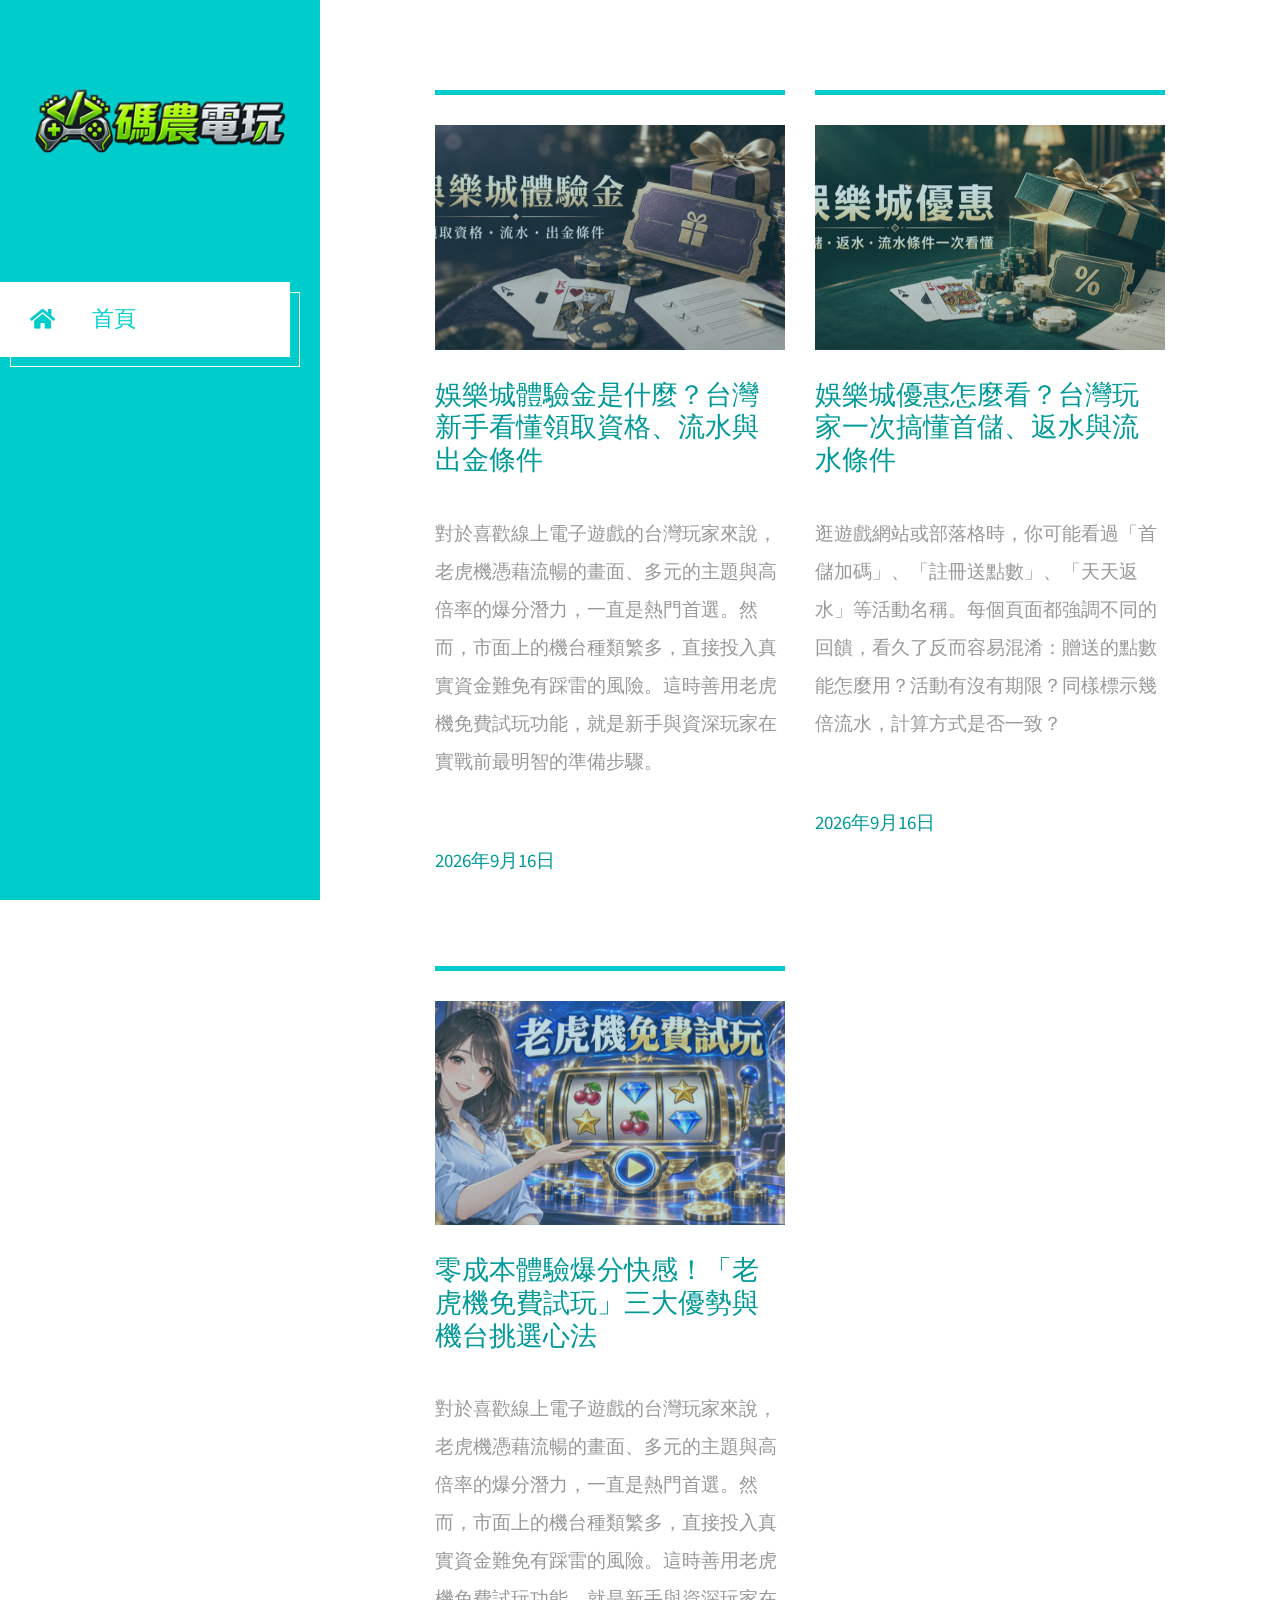
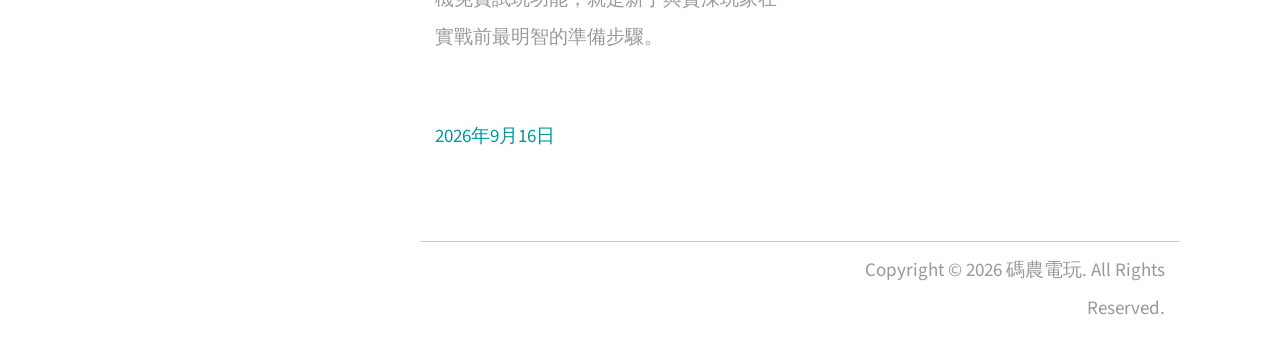
<file: index.html>
<!DOCTYPE html>
<html lang="zh-TW">
<head>
	<meta charset="UTF-8">
	<meta name="viewport" content="width=device-width, initial-scale=1.0">
	<title>碼農電玩</title>
	<link rel="stylesheet" href="fontawesome/css/all.min.css"> <!-- https://fontawesome.com/ -->
	<link href="https://fonts.googleapis.com/css2?family=Source+Sans+Pro&display=swap" rel="stylesheet"> <!-- https://fonts.google.com/ -->
    <link href="css/bootstrap.min.css" rel="stylesheet">
    <link href="css/templatemo-xtra-blog.css" rel="stylesheet">
    <link rel="icon" href="img/codegaming-icon.png" />
</head>
<body>
	<header class="tm-header" id="tm-header">
        <div class="tm-header-wrapper">
            <button class="navbar-toggler" type="button" aria-label="Toggle navigation">
                <i class="fas fa-bars"></i>
            </button>
            <div class="tm-site-header">
                <h1><a href="/" title="碼農電玩"><img src="img/codegaming.png" alt="碼農電玩" title="碼農電玩" width="100%" /></a></h1>
            </div>
            <nav class="tm-nav" id="tm-nav">            
                <ul>
                    <li class="tm-nav-item active"><a href="/" class="tm-nav-link">
                        <i class="fas fa-home"></i>
                        首頁
                    </a></li>                    
                </ul>
            </nav>           
            
        </div>
    </header>
    <div class="container-fluid">
        <main class="tm-main">                        
            <div class="row tm-row">                
                <article class="col-12 col-md-6 tm-post">
                    <hr class="tm-hr-primary">
                    <a href="p3.html" class="effect-lily tm-post-link tm-pt-20">
                        <div class="tm-post-link-inner">
                            <img src="img/ccbb.jpg" alt="娛樂城體驗金" class="img-fluid">
                        </div>
                        <h2 class="tm-pt-30 tm-color-primary tm-post-title">娛樂城體驗金是什麼？台灣新手看懂領取資格、流水與出金條件</h2>
                    </a>                    
                    <p class="tm-pt-30">
                        對於喜歡線上電子遊戲的台灣玩家來說，老虎機憑藉流暢的畫面、多元的主題與高倍率的爆分潛力，一直是熱門首選。然而，市面上的機台種類繁多，直接投入真實資金難免有踩雷的風險。這時善用老虎機免費試玩功能，就是新手與資深玩家在實戰前最明智的準備步驟。
                    </p>
                    <div class="d-flex justify-content-between tm-pt-45">
                        <span class="tm-color-primary">2026年9月16日</span>
                    </div>
                </article>
                <article class="col-12 col-md-6 tm-post">
                    <hr class="tm-hr-primary">
                    <a href="p2.html" class="effect-lily tm-post-link tm-pt-20">
                        <div class="tm-post-link-inner">
                            <img src="img/cpmg.jpg" alt="娛樂城優惠" class="img-fluid">
                        </div>
                        <h2 class="tm-pt-30 tm-color-primary tm-post-title">娛樂城優惠怎麼看？台灣玩家一次搞懂首儲、返水與流水條件</h2>
                    </a>                    
                    <p class="tm-pt-30">
                        逛遊戲網站或部落格時，你可能看過「首儲加碼」、「註冊送點數」、「天天返水」等活動名稱。每個頁面都強調不同的回饋，看久了反而容易混淆：贈送的點數能怎麼用？活動有沒有期限？同樣標示幾倍流水，計算方式是否一致？
                    </p>
                    <div class="d-flex justify-content-between tm-pt-45">
                        <span class="tm-color-primary">2026年9月16日</span>
                    </div>
                </article>
                <article class="col-12 col-md-6 tm-post">
                    <hr class="tm-hr-primary">
                    <a href="p1.html" class="effect-lily tm-post-link tm-pt-20">
                        <div class="tm-post-link-inner">
                            <img src="img/sdmg.jpg" alt="老虎機免費試玩" class="img-fluid">
                        </div>
                        <h2 class="tm-pt-30 tm-color-primary tm-post-title">零成本體驗爆分快感！「老虎機免費試玩」三大優勢與機台挑選心法</h2>
                    </a>                    
                    <p class="tm-pt-30">
                        對於喜歡線上電子遊戲的台灣玩家來說，老虎機憑藉流暢的畫面、多元的主題與高倍率的爆分潛力，一直是熱門首選。然而，市面上的機台種類繁多，直接投入真實資金難免有踩雷的風險。這時善用老虎機免費試玩功能，就是新手與資深玩家在實戰前最明智的準備步驟。
                    </p>
                    <div class="d-flex justify-content-between tm-pt-45">
                        <span class="tm-color-primary">2026年9月16日</span>
                    </div>
                </article>                
            </div>
                        
            <footer class="row tm-row">
                <hr class="col-12">
                <div class="col-md-6 col-12 tm-color-gray">
                    
                </div>
                <div class="col-md-6 col-12 tm-color-gray tm-copyright">
                    Copyright © 2026 碼農電玩. All Rights Reserved.
                </div>
            </footer>
        </main>
    </div>
    <script src="js/jquery.min.js"></script>
    <script src="js/templatemo-script.js"></script>
</body>
</html>
</file>
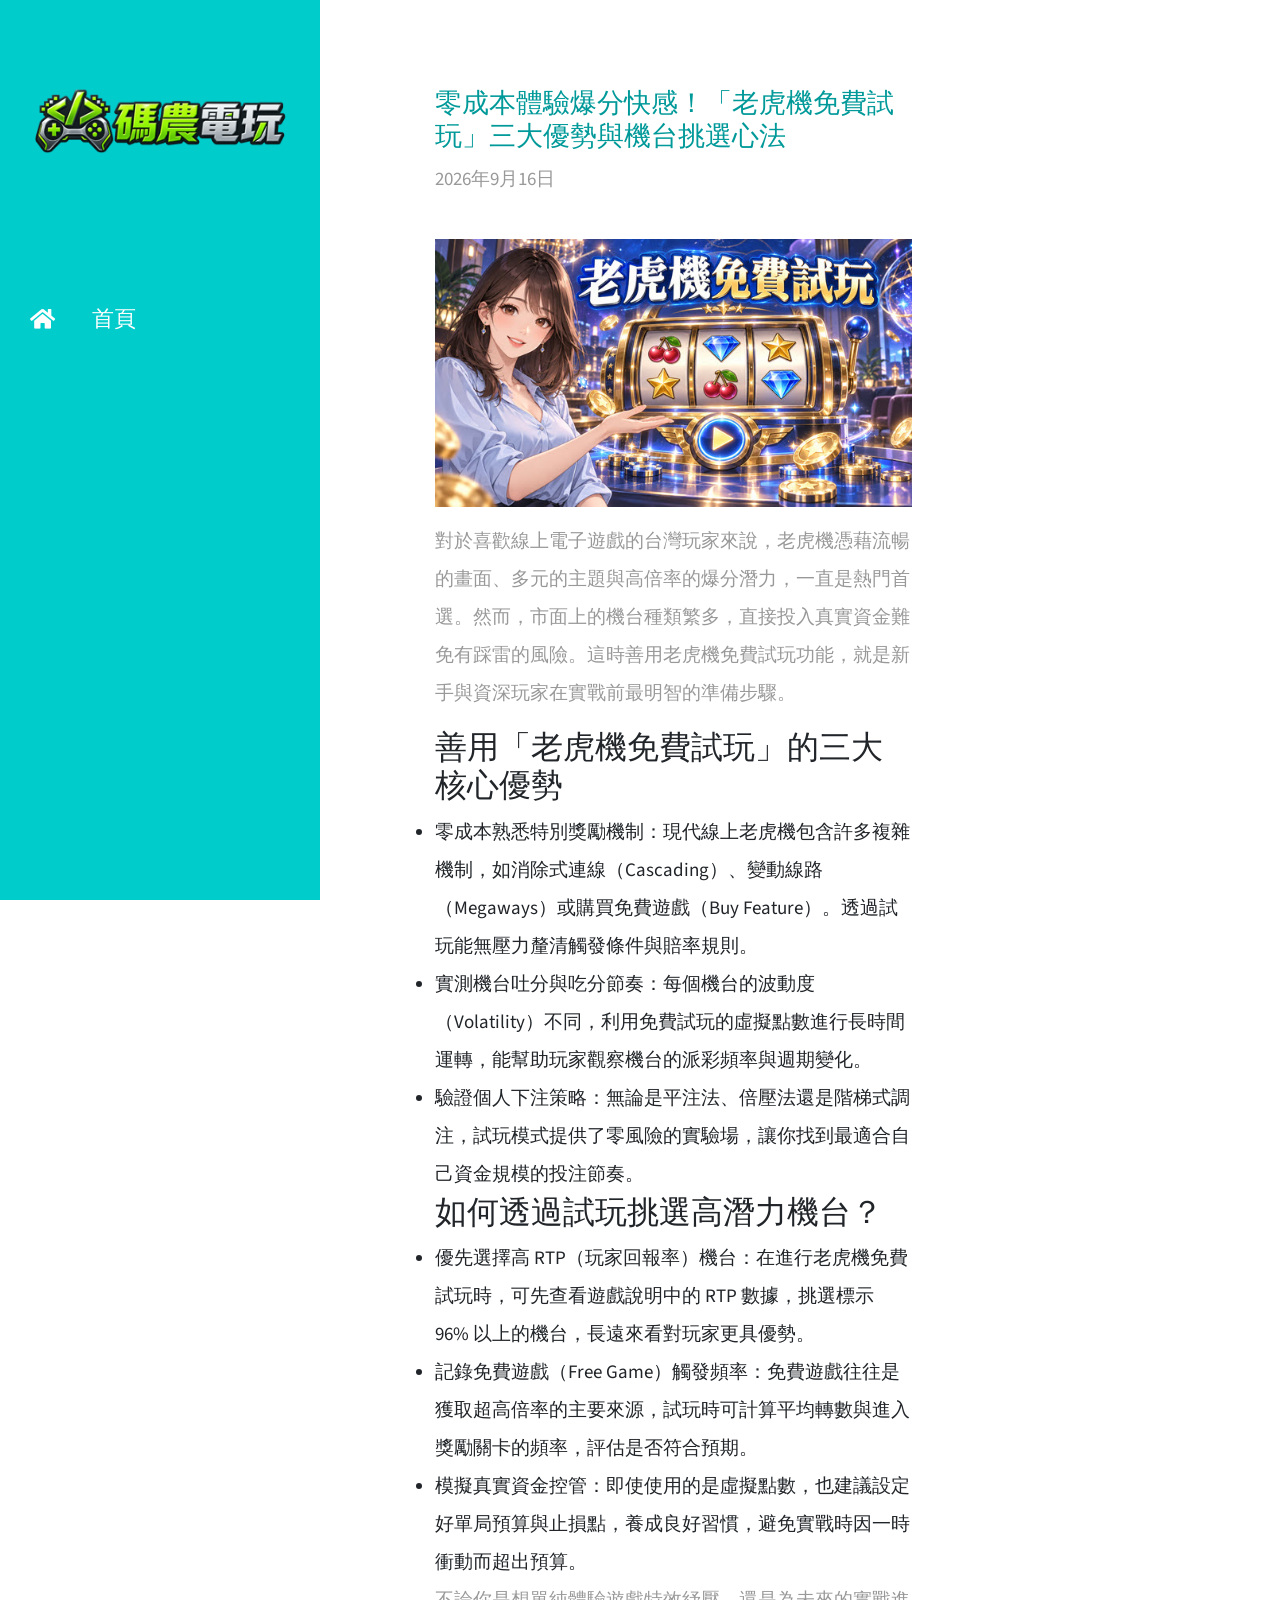
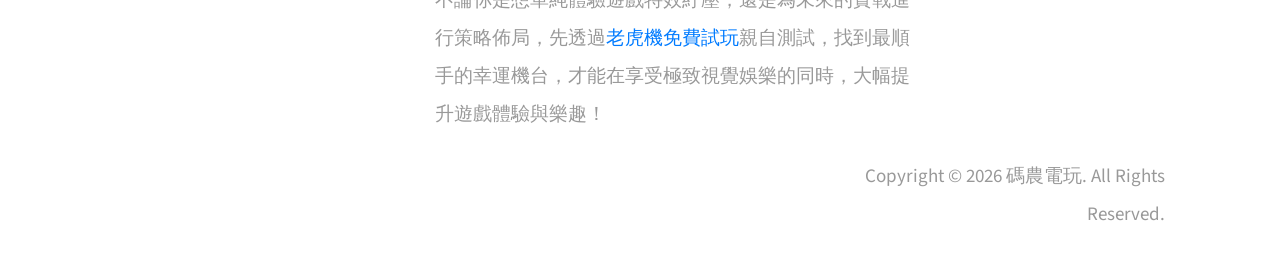
<file: p1.html>
<!DOCTYPE html>
<html lang="zh-TW">
<head>
	<meta charset="UTF-8">
	<meta name="viewport" content="width=device-width, initial-scale=1.0">
	<title>零成本體驗爆分快感！「老虎機免費試玩」三大優勢與機台挑選心法 | 碼農電玩</title>
	<link rel="stylesheet" href="fontawesome/css/all.min.css"> <!-- https://fontawesome.com/ -->
	<link href="https://fonts.googleapis.com/css2?family=Source+Sans+Pro&display=swap" rel="stylesheet"> <!-- https://fonts.google.com/ -->
    <link href="css/bootstrap.min.css" rel="stylesheet">
    <link href="css/templatemo-xtra-blog.css" rel="stylesheet">
    <link rel="icon" href="img/codegaming-icon.png" />
</head>
<body>
	<header class="tm-header" id="tm-header">
        <div class="tm-header-wrapper">
            <button class="navbar-toggler" type="button" aria-label="Toggle navigation">
                <i class="fas fa-bars"></i>
            </button>
            <div class="tm-site-header">
                <a href="/" title="碼農電玩"><img src="img/codegaming.png" alt="碼農電玩" width="100%" /></a>
            </div>
            <nav class="tm-nav" id="tm-nav">            
                <ul>
                    <li class="tm-nav-item"><a href="/" class="tm-nav-link">
                        <i class="fas fa-home"></i>
                        首頁
                    </a></li>                    
                </ul>
            </nav>            
        </div>
    </header>
    <div class="container-fluid">
        <main class="tm-main">                    
            <div class="row tm-row">
                <div class="col-lg-8 tm-post-col">
                    <div class="tm-post-full">                    
                        <div class="mb-4">
                            <h1 class="pt-2 tm-color-primary tm-post-title">零成本體驗爆分快感！「老虎機免費試玩」三大優勢與機台挑選心法</h1>
                            <p class="tm-mb-40">2026年9月16日</p>
                            <p align="center"><img src="img/sdmg.jpg" alt="老虎機免費試玩" width="100%" /></p>
  <p>對於喜歡線上電子遊戲的台灣玩家來說，老虎機憑藉流暢的畫面、多元的主題與高倍率的爆分潛力，一直是熱門首選。然而，市面上的機台種類繁多，直接投入真實資金難免有踩雷的風險。這時善用老虎機免費試玩功能，就是新手與資深玩家在實戰前最明智的準備步驟。</p>

<h2>善用「老虎機免費試玩」的三大核心優勢</h2>

<ul><li>零成本熟悉特別獎勵機制：現代線上老虎機包含許多複雜機制，如消除式連線（Cascading）、變動線路（Megaways）或購買免費遊戲（Buy Feature）。透過試玩能無壓力釐清觸發條件與賠率規則。</li>
<li>實測機台吐分與吃分節奏：每個機台的波動度（Volatility）不同，利用免費試玩的虛擬點數進行長時間運轉，能幫助玩家觀察機台的派彩頻率與週期變化。</li>
<li>驗證個人下注策略：無論是平注法、倍壓法還是階梯式調注，試玩模式提供了零風險的實驗場，讓你找到最適合自己資金規模的投注節奏。</li></ul>

<h2>如何透過試玩挑選高潛力機台？</h2>
<ul>
<li>優先選擇高 RTP（玩家回報率）機台：在進行老虎機免費試玩時，可先查看遊戲說明中的 RTP 數據，挑選標示 96% 以上的機台，長遠來看對玩家更具優勢。</li>
<li>記錄免費遊戲（Free Game）觸發頻率：免費遊戲往往是獲取超高倍率的主要來源，試玩時可計算平均轉數與進入獎勵關卡的頻率，評估是否符合預期。</li>
<li>模擬真實資金控管：即使使用的是虛擬點數，也建議設定好單局預算與止損點，養成良好習慣，避免實戰時因一時衝動而超出預算。</li>
</ul>
<p>不論你是想單純體驗遊戲特效紓壓，還是為未來的實戰進行策略佈局，先透過<a href="https://www.slot-demo.tw/free-play/" target="_blank" title="老虎機免費試玩">老虎機免費試玩</a>親自測試，找到最順手的幸運機台，才能在享受極致視覺娛樂的同時，大幅提升遊戲體驗與樂趣！</p>
                        </div>    
                        
                    </div>
                </div>                
            </div>
            <footer class="row tm-row">
                <div class="col-md-6 col-12 tm-color-gray">
                    
                </div>
                <div class="col-md-6 col-12 tm-color-gray tm-copyright">
                    Copyright © 2026 碼農電玩. All Rights Reserved.
                </div>
            </footer>
        </main>
    </div>
    <script src="js/jquery.min.js"></script>
    <script src="js/templatemo-script.js"></script>
</body>
</html>
</file>
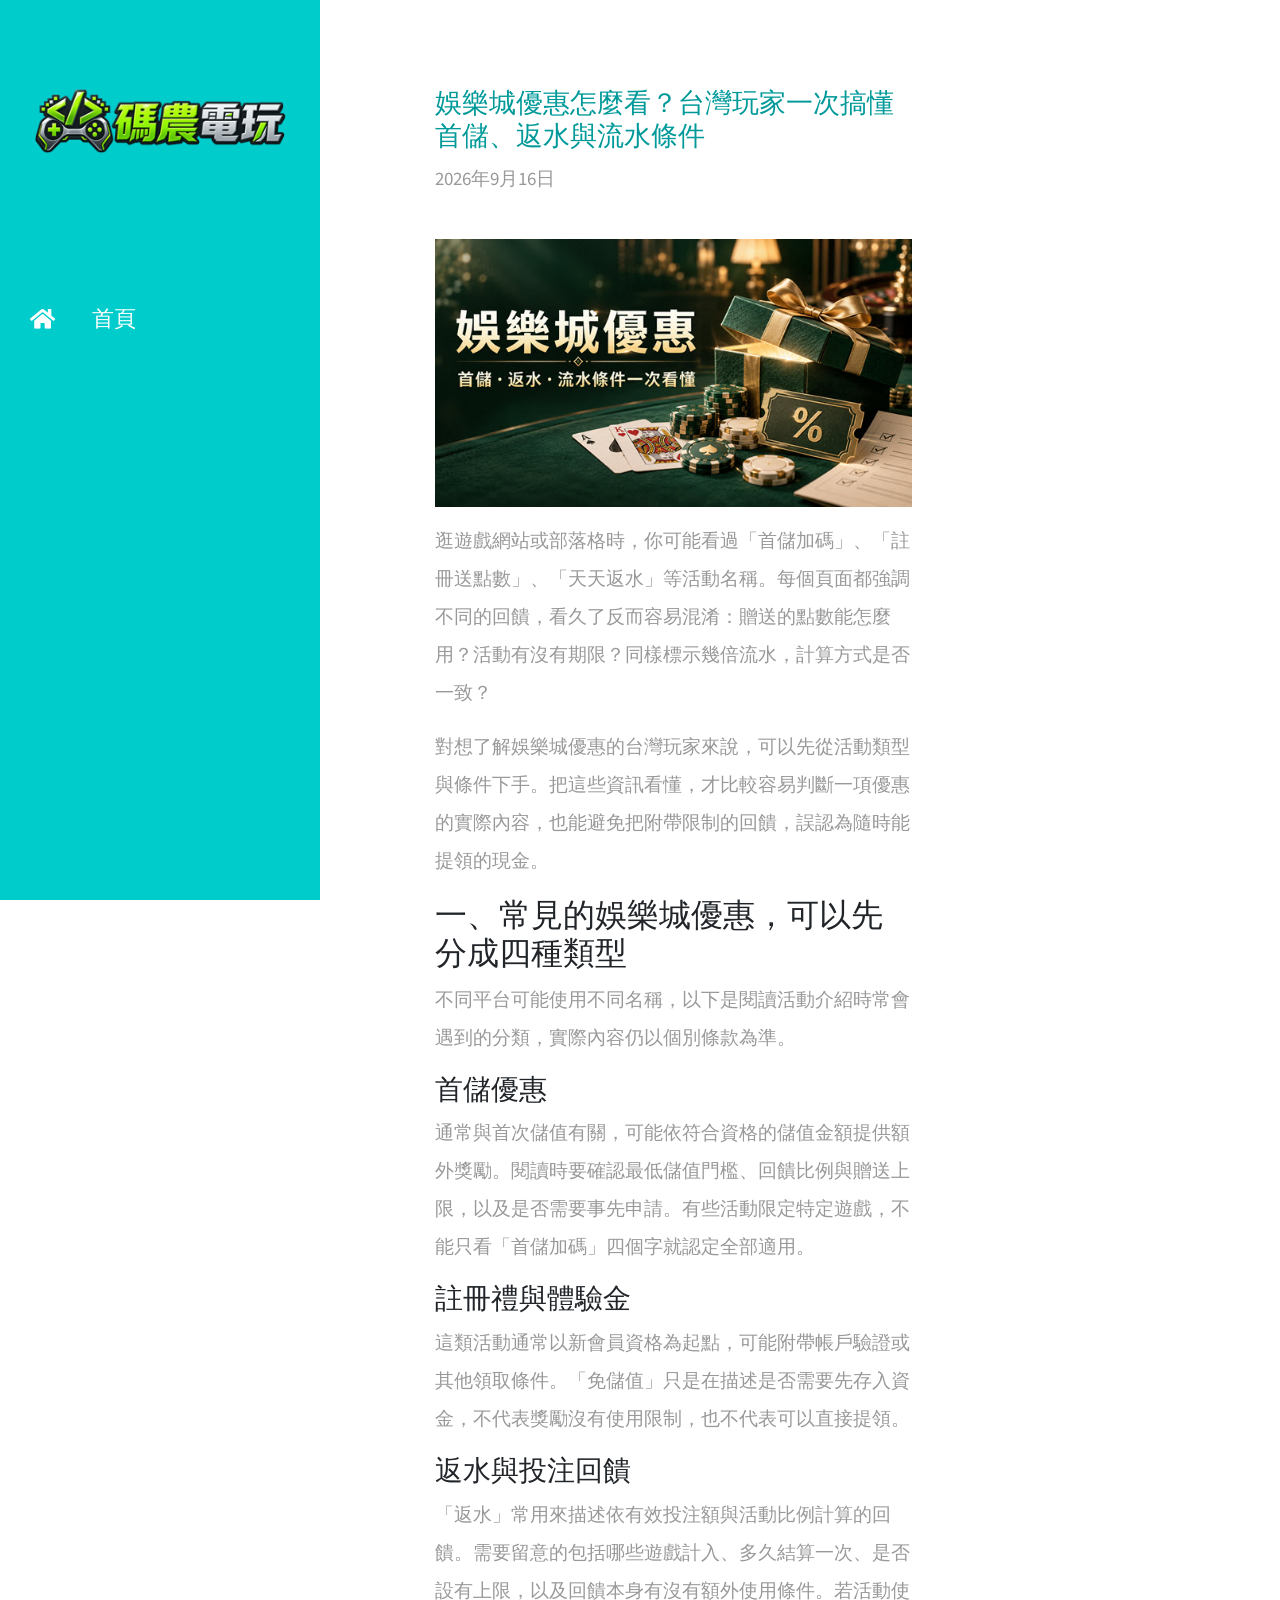
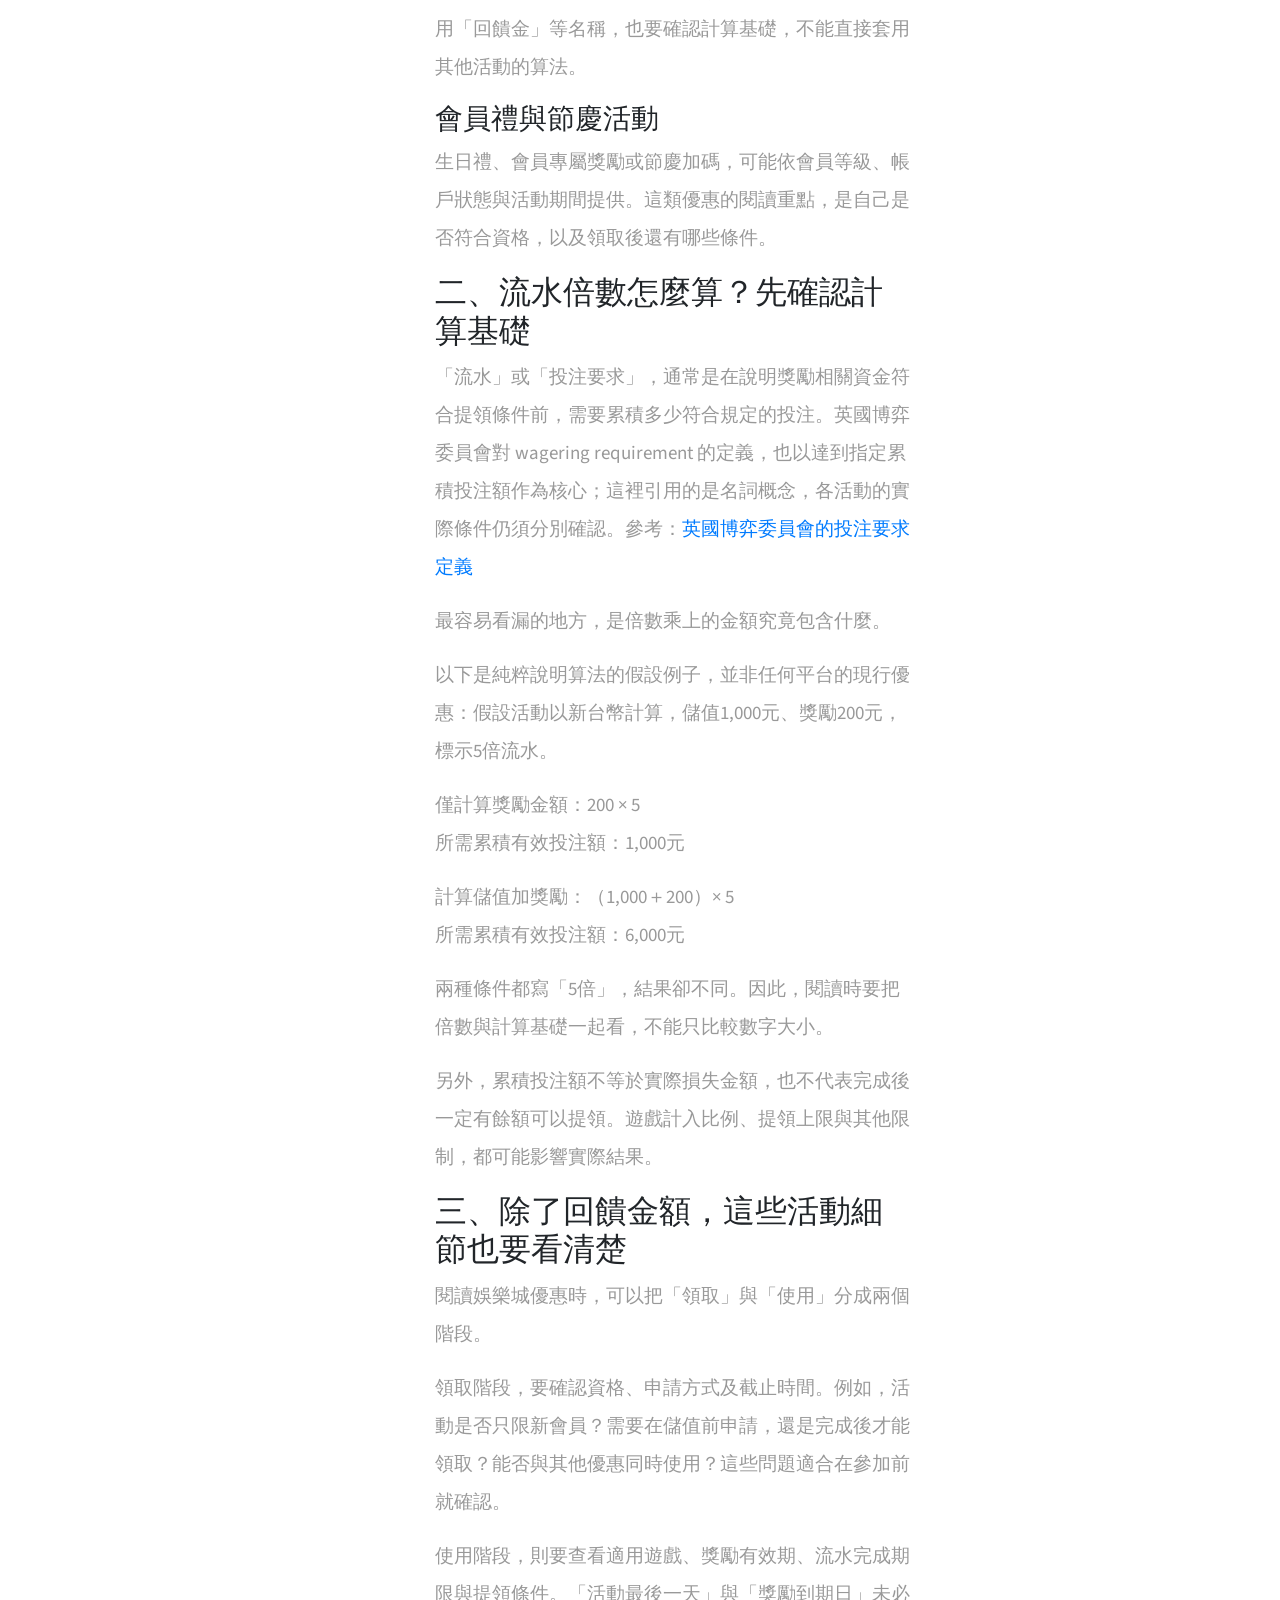
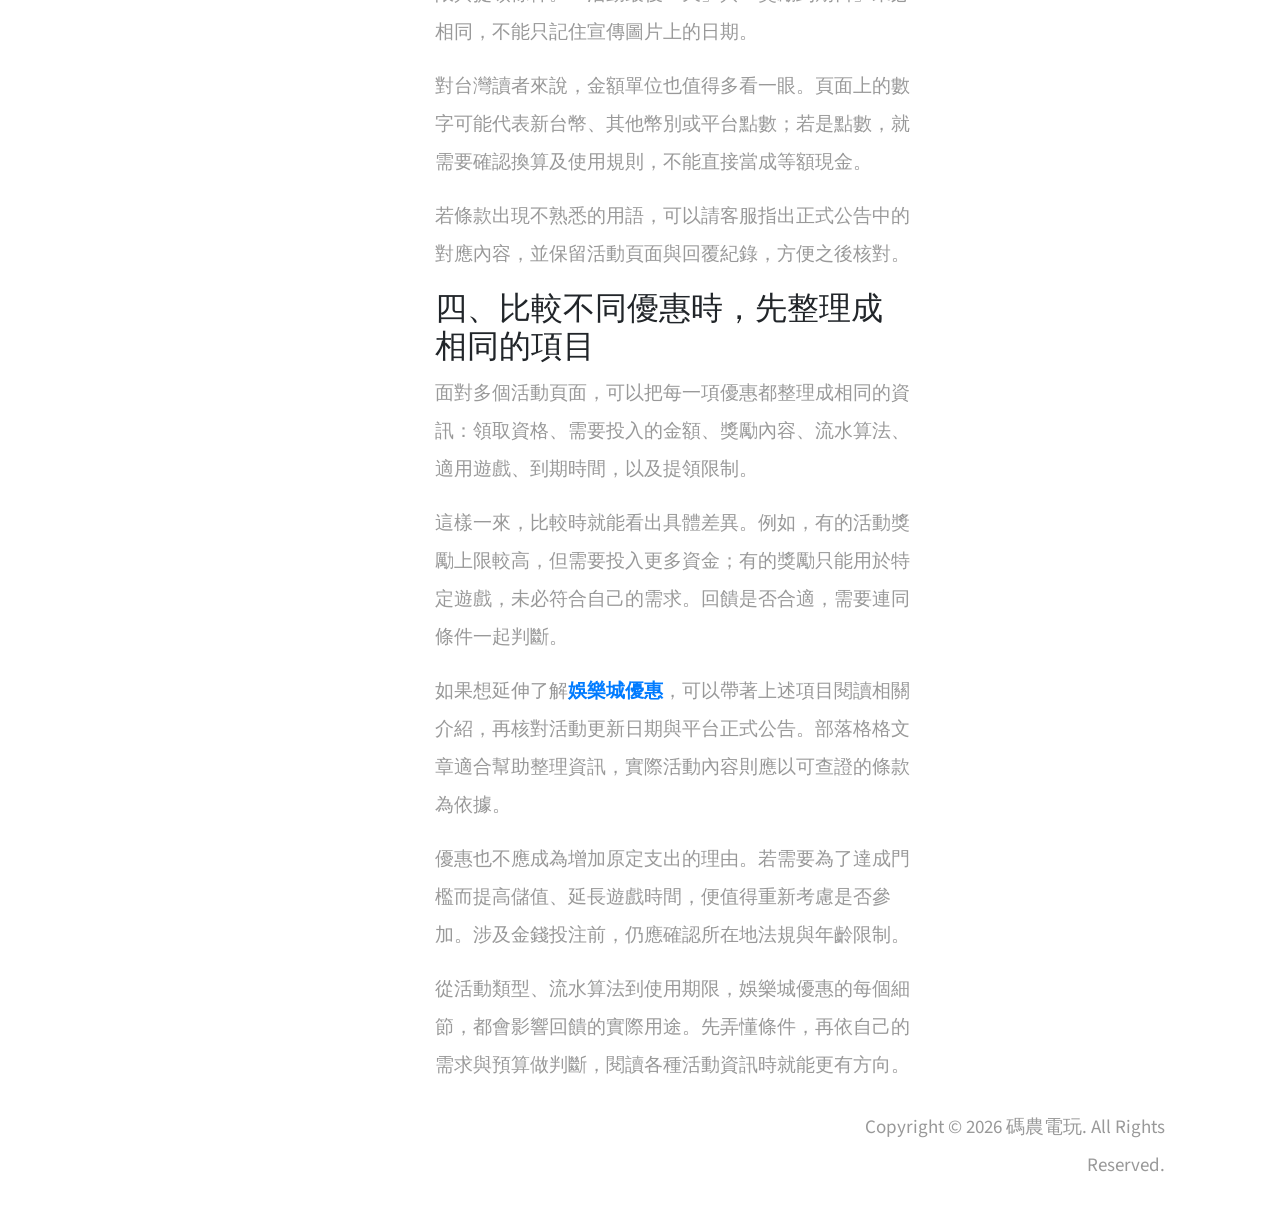
<file: p2.html>
<!DOCTYPE html>
<html lang="zh-TW">
<head>
	<meta charset="UTF-8">
	<meta name="viewport" content="width=device-width, initial-scale=1.0">
	<title>娛樂城優惠怎麼看？台灣玩家一次搞懂首儲、返水與流水條件 | 碼農電玩</title>
	<link rel="stylesheet" href="fontawesome/css/all.min.css"> <!-- https://fontawesome.com/ -->
	<link href="https://fonts.googleapis.com/css2?family=Source+Sans+Pro&display=swap" rel="stylesheet"> <!-- https://fonts.google.com/ -->
    <link href="css/bootstrap.min.css" rel="stylesheet">
    <link href="css/templatemo-xtra-blog.css" rel="stylesheet">
    <link rel="icon" href="img/codegaming-icon.png" />
</head>
<body>
	<header class="tm-header" id="tm-header">
        <div class="tm-header-wrapper">
            <button class="navbar-toggler" type="button" aria-label="Toggle navigation">
                <i class="fas fa-bars"></i>
            </button>
            <div class="tm-site-header">
                <a href="/" title="碼農電玩"><img src="img/codegaming.png" alt="碼農電玩" width="100%" /></a>
            </div>
            <nav class="tm-nav" id="tm-nav">            
                <ul>
                    <li class="tm-nav-item"><a href="/" class="tm-nav-link">
                        <i class="fas fa-home"></i>
                        首頁
                    </a></li>                    
                </ul>
            </nav>            
        </div>
    </header>
    <div class="container-fluid">
        <main class="tm-main">                    
            <div class="row tm-row">
                <div class="col-lg-8 tm-post-col">
                    <div class="tm-post-full">                    
                        <div class="mb-4">
                            <h1 class="pt-2 tm-color-primary tm-post-title">娛樂城優惠怎麼看？台灣玩家一次搞懂首儲、返水與流水條件</h1>
                            <p class="tm-mb-40">2026年9月16日</p>
                            <p align="center"><img src="img/cpmg.jpg" alt="娛樂城優惠" width="100%" /></p>
 <p>逛遊戲網站或部落格時，你可能看過「首儲加碼」、「註冊送點數」、「天天返水」等活動名稱。每個頁面都強調不同的回饋，看久了反而容易混淆：贈送的點數能怎麼用？活動有沒有期限？同樣標示幾倍流水，計算方式是否一致？</p>

<p>對想了解娛樂城優惠的台灣玩家來說，可以先從活動類型與條件下手。把這些資訊看懂，才比較容易判斷一項優惠的實際內容，也能避免把附帶限制的回饋，誤認為隨時能提領的現金。</p>

<h2>一、常見的娛樂城優惠，可以先分成四種類型</h2>

<p>不同平台可能使用不同名稱，以下是閱讀活動介紹時常會遇到的分類，實際內容仍以個別條款為準。</p>

<h3>首儲優惠</h3>

<p>通常與首次儲值有關，可能依符合資格的儲值金額提供額外獎勵。閱讀時要確認最低儲值門檻、回饋比例與贈送上限，以及是否需要事先申請。有些活動限定特定遊戲，不能只看「首儲加碼」四個字就認定全部適用。</p>

<h3>註冊禮與體驗金</h3>

<p>這類活動通常以新會員資格為起點，可能附帶帳戶驗證或其他領取條件。「免儲值」只是在描述是否需要先存入資金，不代表獎勵沒有使用限制，也不代表可以直接提領。</p>

<h3>返水與投注回饋</h3>

<p>「返水」常用來描述依有效投注額與活動比例計算的回饋。需要留意的包括哪些遊戲計入、多久結算一次、是否設有上限，以及回饋本身有沒有額外使用條件。若活動使用「回饋金」等名稱，也要確認計算基礎，不能直接套用其他活動的算法。</p>

<h3>會員禮與節慶活動</h3>

<p>生日禮、會員專屬獎勵或節慶加碼，可能依會員等級、帳戶狀態與活動期間提供。這類優惠的閱讀重點，是自己是否符合資格，以及領取後還有哪些條件。</p>

<h2>二、流水倍數怎麼算？先確認計算基礎</h2>

<p>「流水」或「投注要求」，通常是在說明獎勵相關資金符合提領條件前，需要累積多少符合規定的投注。英國博弈委員會對 wagering requirement 的定義，也以達到指定累積投注額作為核心；這裡引用的是名詞概念，各活動的實際條件仍須分別確認。參考：<a href="https://www.gamblingcommission.gov.uk/licensees-and-businesses/lccp/condition/5-1-1-sr-code" target="_blank">英國博弈委員會的投注要求定義</a></p>

<p>最容易看漏的地方，是倍數乘上的金額究竟包含什麼。</p>

<p>以下是純粹說明算法的假設例子，並非任何平台的現行優惠：假設活動以新台幣計算，儲值1,000元、獎勵200元，標示5倍流水。</p>

<p>僅計算獎勵金額：200 × 5<br />所需累積有效投注額：1,000元</p>
<p>計算儲值加獎勵：（1,000＋200）× 5<br />所需累積有效投注額：6,000元</p>

<p>兩種條件都寫「5倍」，結果卻不同。因此，閱讀時要把倍數與計算基礎一起看，不能只比較數字大小。</p>

<p>另外，累積投注額不等於實際損失金額，也不代表完成後一定有餘額可以提領。遊戲計入比例、提領上限與其他限制，都可能影響實際結果。</p>

<h2>三、除了回饋金額，這些活動細節也要看清楚</h2>

<p>閱讀娛樂城優惠時，可以把「領取」與「使用」分成兩個階段。</p>

<p>領取階段，要確認資格、申請方式及截止時間。例如，活動是否只限新會員？需要在儲值前申請，還是完成後才能領取？能否與其他優惠同時使用？這些問題適合在參加前就確認。</p>

<p>使用階段，則要查看適用遊戲、獎勵有效期、流水完成期限與提領條件。「活動最後一天」與「獎勵到期日」未必相同，不能只記住宣傳圖片上的日期。</p>

<p>對台灣讀者來說，金額單位也值得多看一眼。頁面上的數字可能代表新台幣、其他幣別或平台點數；若是點數，就需要確認換算及使用規則，不能直接當成等額現金。</p>

<p>若條款出現不熟悉的用語，可以請客服指出正式公告中的對應內容，並保留活動頁面與回覆紀錄，方便之後核對。</p>

<h2>四、比較不同優惠時，先整理成相同的項目</h2>

<p>面對多個活動頁面，可以把每一項優惠都整理成相同的資訊：領取資格、需要投入的金額、獎勵內容、流水算法、適用遊戲、到期時間，以及提領限制。</p>

<p>這樣一來，比較時就能看出具體差異。例如，有的活動獎勵上限較高，但需要投入更多資金；有的獎勵只能用於特定遊戲，未必符合自己的需求。回饋是否合適，需要連同條件一起判斷。</p>

<p>如果想延伸了解<a href="https://www.casinoeyes.tw/promo/" target="_blank" title="娛樂城優惠"><strong>娛樂城優惠</strong></a>，可以帶著上述項目閱讀相關介紹，再核對活動更新日期與平台正式公告。部落格格文章適合幫助整理資訊，實際活動內容則應以可查證的條款為依據。</p>

<p>優惠也不應成為增加原定支出的理由。若需要為了達成門檻而提高儲值、延長遊戲時間，便值得重新考慮是否參加。涉及金錢投注前，仍應確認所在地法規與年齡限制。</p>

<p>從活動類型、流水算法到使用期限，娛樂城優惠的每個細節，都會影響回饋的實際用途。先弄懂條件，再依自己的需求與預算做判斷，閱讀各種活動資訊時就能更有方向。</p>
                        </div>    
                        
                    </div>
                </div>                
            </div>
            <footer class="row tm-row">
                <div class="col-md-6 col-12 tm-color-gray">
                    
                </div>
                <div class="col-md-6 col-12 tm-color-gray tm-copyright">
                    Copyright © 2026 碼農電玩. All Rights Reserved.
                </div>
            </footer>
        </main>
    </div>
    <script src="js/jquery.min.js"></script>
    <script src="js/templatemo-script.js"></script>
</body>
</html>
</file>
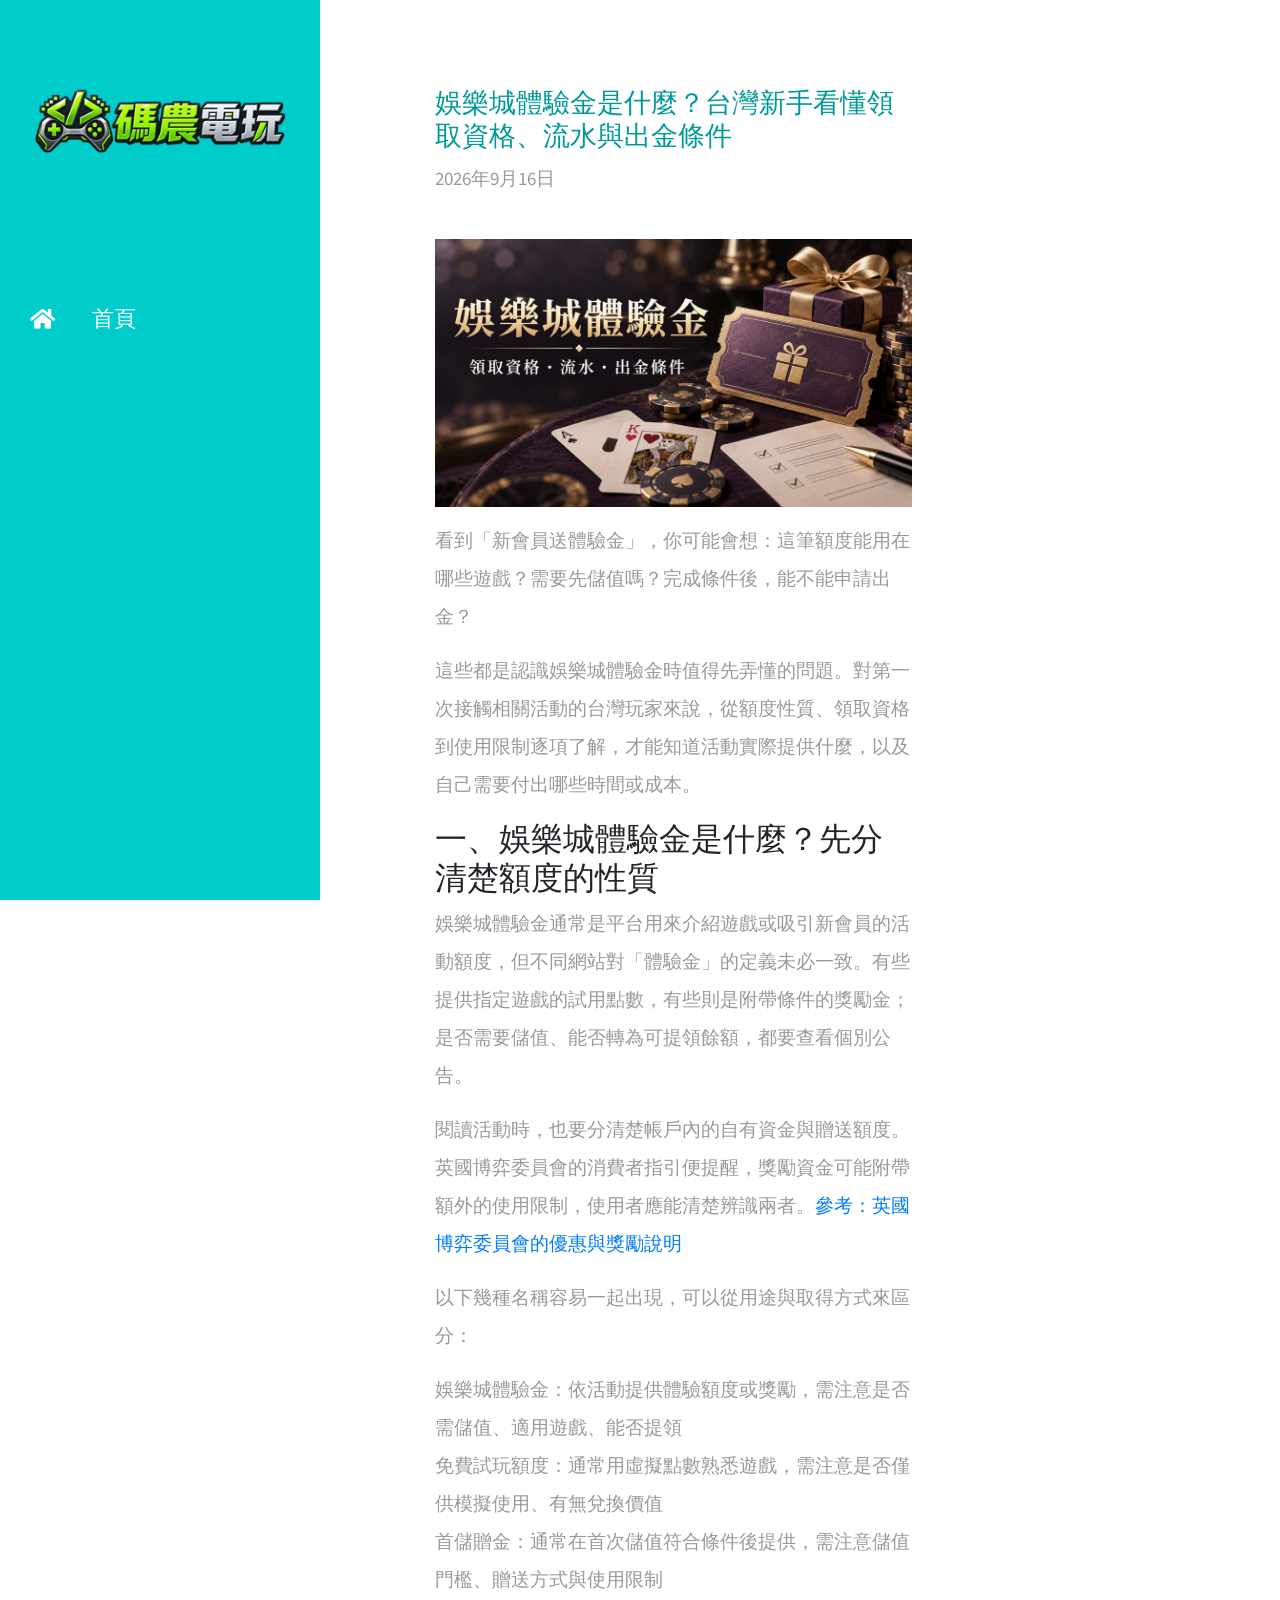
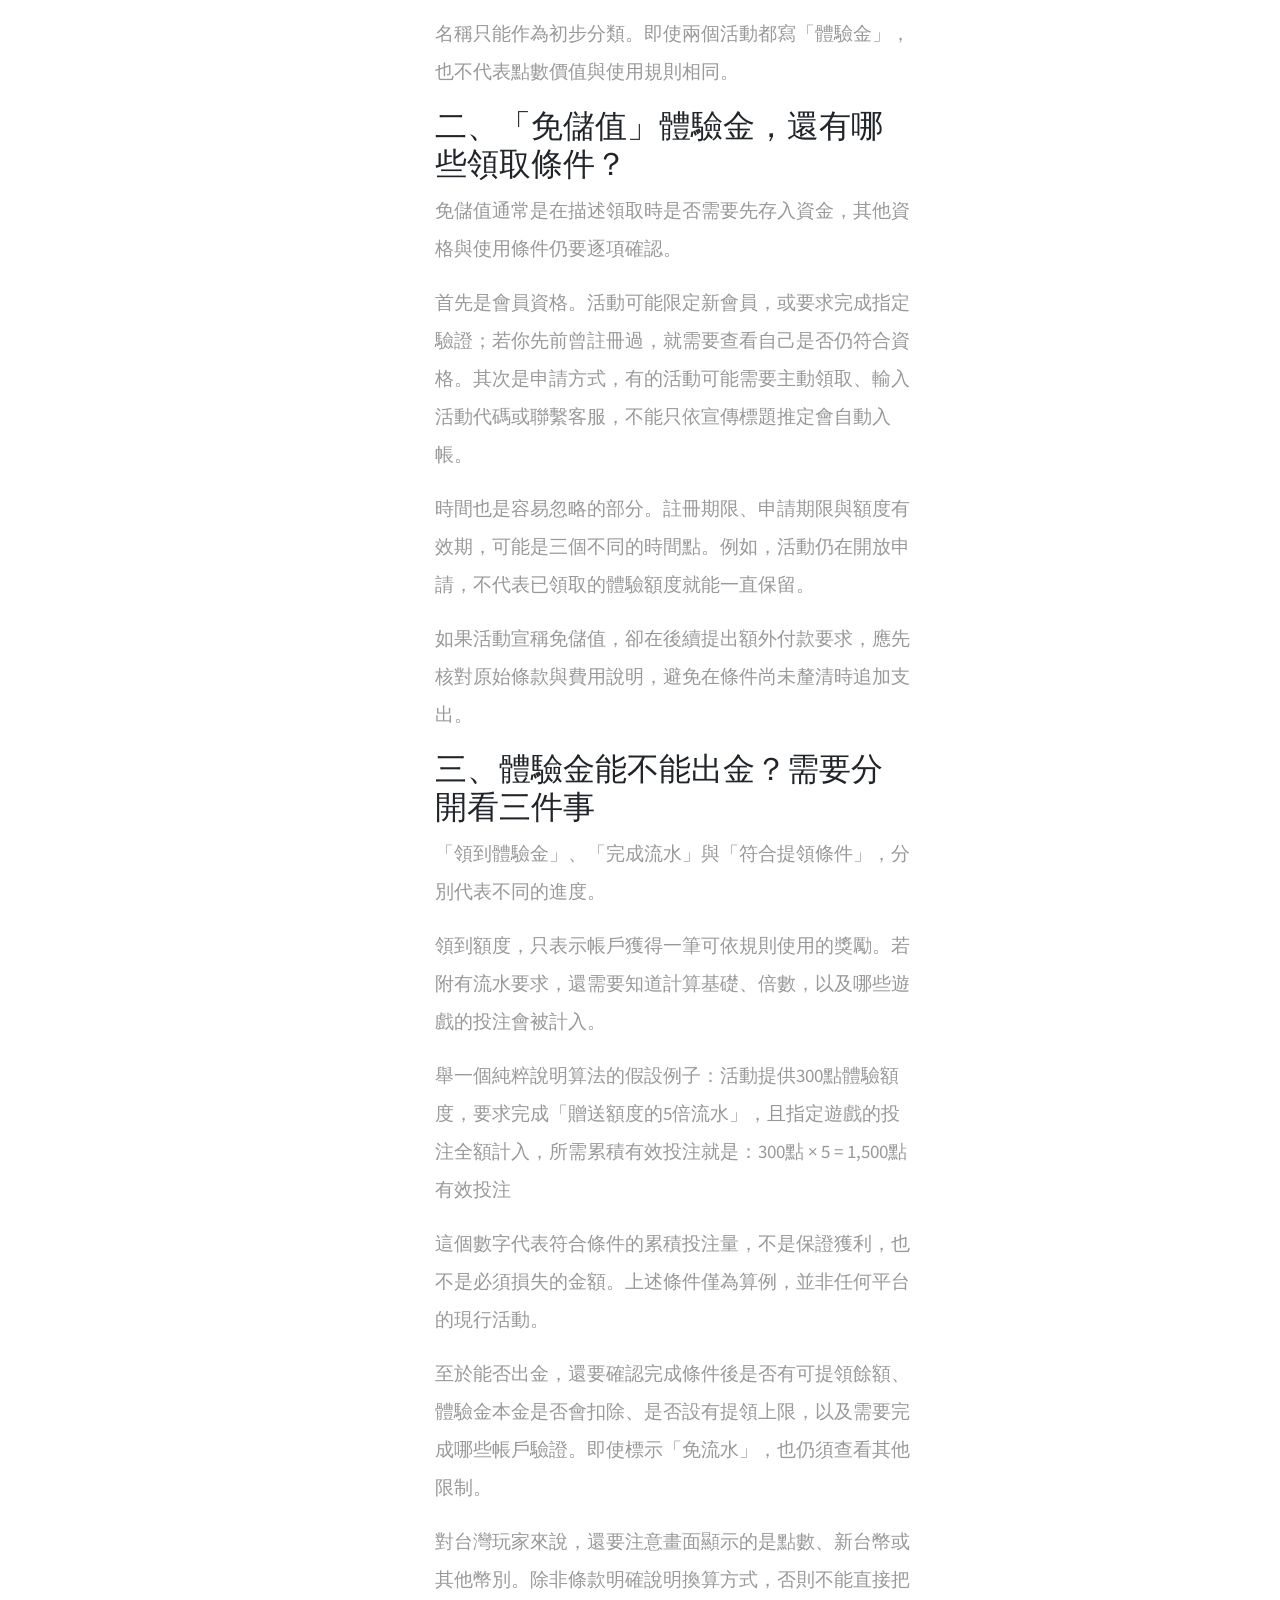
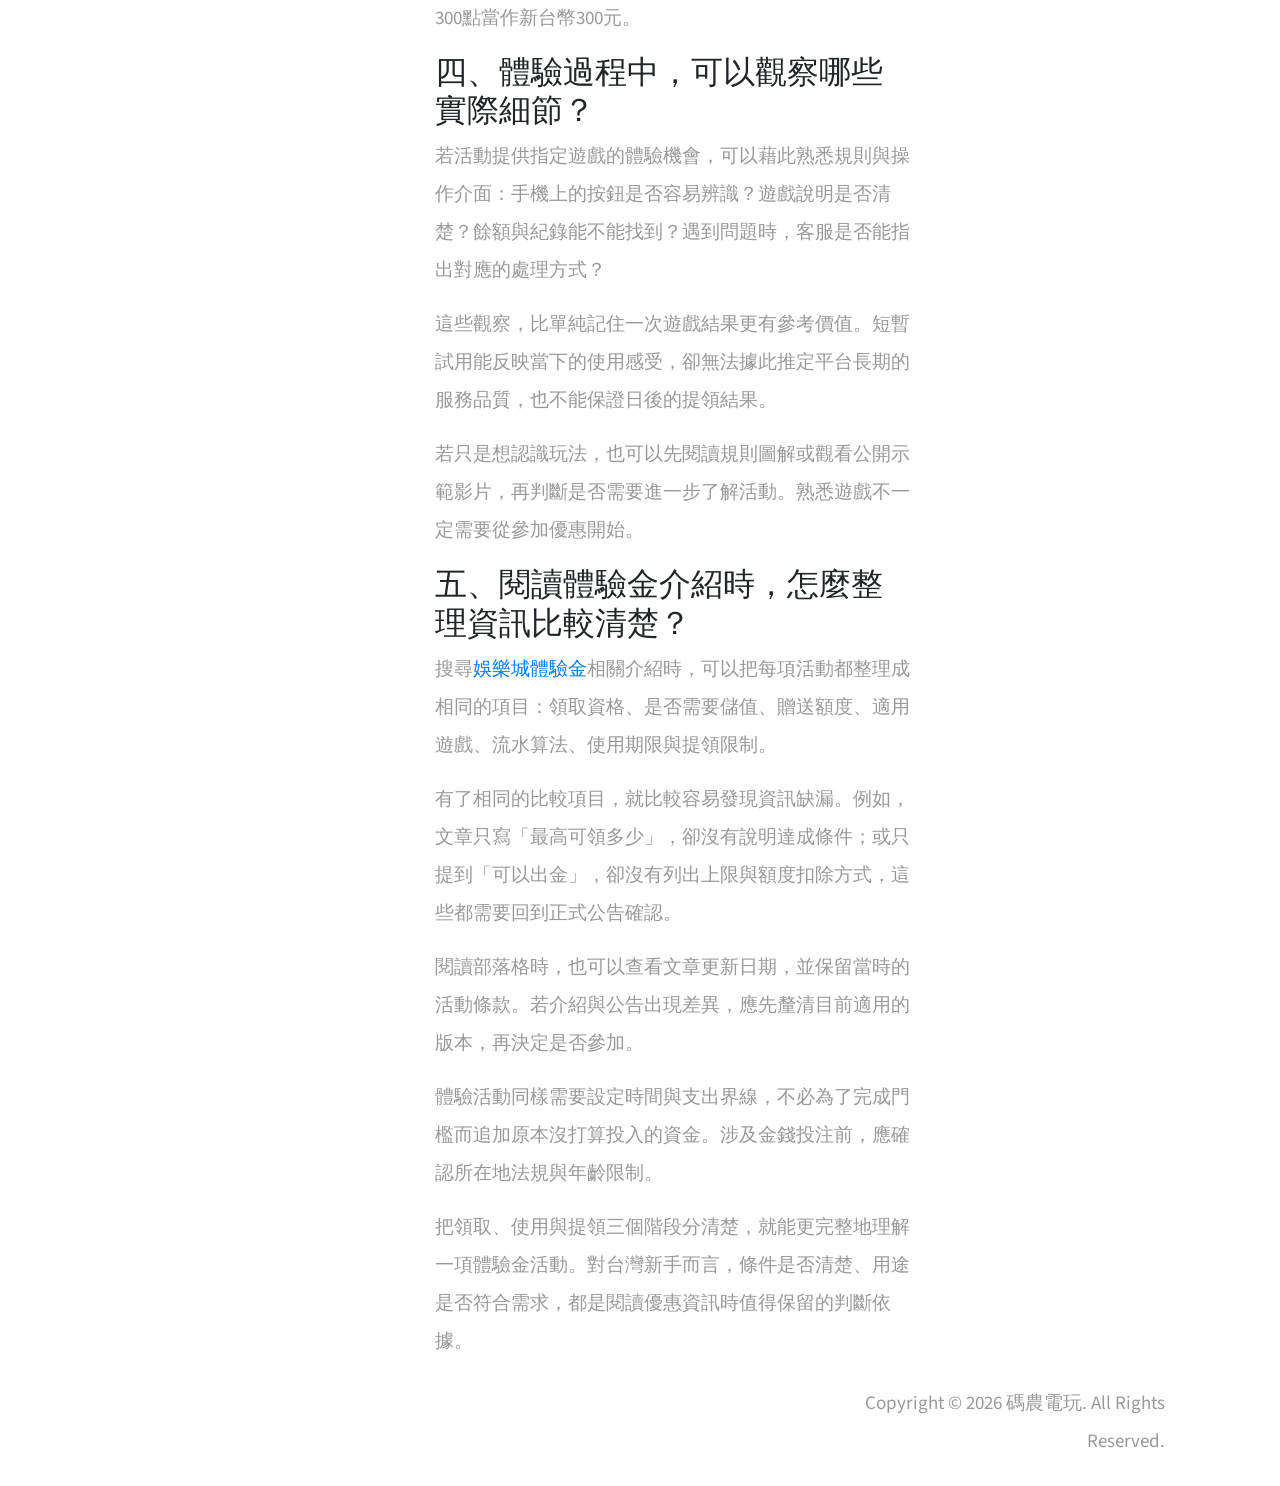
<file: p3.html>
<!DOCTYPE html>
<html lang="zh-TW">
<head>
	<meta charset="UTF-8">
	<meta name="viewport" content="width=device-width, initial-scale=1.0">
	<title>娛樂城體驗金是什麼？台灣新手看懂領取資格、流水與出金條件 | 碼農電玩</title>
	<link rel="stylesheet" href="fontawesome/css/all.min.css"> <!-- https://fontawesome.com/ -->
	<link href="https://fonts.googleapis.com/css2?family=Source+Sans+Pro&display=swap" rel="stylesheet"> <!-- https://fonts.google.com/ -->
    <link href="css/bootstrap.min.css" rel="stylesheet">
    <link href="css/templatemo-xtra-blog.css" rel="stylesheet">
    <link rel="icon" href="img/codegaming-icon.png" />
</head>
<body>
	<header class="tm-header" id="tm-header">
        <div class="tm-header-wrapper">
            <button class="navbar-toggler" type="button" aria-label="Toggle navigation">
                <i class="fas fa-bars"></i>
            </button>
            <div class="tm-site-header">
                <a href="/" title="碼農電玩"><img src="img/codegaming.png" alt="碼農電玩" width="100%" /></a>
            </div>
            <nav class="tm-nav" id="tm-nav">            
                <ul>
                    <li class="tm-nav-item"><a href="/" class="tm-nav-link">
                        <i class="fas fa-home"></i>
                        首頁
                    </a></li>                    
                </ul>
            </nav>            
        </div>
    </header>
    <div class="container-fluid">
        <main class="tm-main">                    
            <div class="row tm-row">
                <div class="col-lg-8 tm-post-col">
                    <div class="tm-post-full">                    
                        <div class="mb-4">
                            <h1 class="pt-2 tm-color-primary tm-post-title">娛樂城體驗金是什麼？台灣新手看懂領取資格、流水與出金條件</h1>
                            <p class="tm-mb-40">2026年9月16日</p>
                            <p align="center"><img src="img/ccbb.jpg" alt="娛樂城體驗金" width="100%" /></p>
  <p>看到「新會員送體驗金」，你可能會想：這筆額度能用在哪些遊戲？需要先儲值嗎？完成條件後，能不能申請出金？</p>

<p>這些都是認識娛樂城體驗金時值得先弄懂的問題。對第一次接觸相關活動的台灣玩家來說，從額度性質、領取資格到使用限制逐項了解，才能知道活動實際提供什麼，以及自己需要付出哪些時間或成本。</p>

<h2>一、娛樂城體驗金是什麼？先分清楚額度的性質</h2>

<p>娛樂城體驗金通常是平台用來介紹遊戲或吸引新會員的活動額度，但不同網站對「體驗金」的定義未必一致。有些提供指定遊戲的試用點數，有些則是附帶條件的獎勵金；是否需要儲值、能否轉為可提領餘額，都要查看個別公告。</p>

<p>閱讀活動時，也要分清楚帳戶內的自有資金與贈送額度。英國博弈委員會的消費者指引便提醒，獎勵資金可能附帶額外的使用限制，使用者應能清楚辨識兩者。<a href="https://www.gamblingcommission.gov.uk/public-and-players/guide/page/free-offers-and-bonuses" target="_blank">參考：英國博弈委員會的優惠與獎勵說明</a></p>

<p>以下幾種名稱容易一起出現，可以從用途與取得方式來區分：</p>

<p>娛樂城體驗金：依活動提供體驗額度或獎勵，需注意是否需儲值、適用遊戲、能否提領<br />
免費試玩額度：通常用虛擬點數熟悉遊戲，需注意是否僅供模擬使用、有無兌換價值<br />
首儲贈金：通常在首次儲值符合條件後提供，需注意儲值門檻、贈送方式與使用限制</p>

<p>名稱只能作為初步分類。即使兩個活動都寫「體驗金」，也不代表點數價值與使用規則相同。</p>

<h2>二、「免儲值」體驗金，還有哪些領取條件？</h2>

<p>免儲值通常是在描述領取時是否需要先存入資金，其他資格與使用條件仍要逐項確認。</p>

<p>首先是會員資格。活動可能限定新會員，或要求完成指定驗證；若你先前曾註冊過，就需要查看自己是否仍符合資格。其次是申請方式，有的活動可能需要主動領取、輸入活動代碼或聯繫客服，不能只依宣傳標題推定會自動入帳。</p>

<p>時間也是容易忽略的部分。註冊期限、申請期限與額度有效期，可能是三個不同的時間點。例如，活動仍在開放申請，不代表已領取的體驗額度就能一直保留。</p>

<p>如果活動宣稱免儲值，卻在後續提出額外付款要求，應先核對原始條款與費用說明，避免在條件尚未釐清時追加支出。</p>

<h2>三、體驗金能不能出金？需要分開看三件事</h2>

<p>「領到體驗金」、「完成流水」與「符合提領條件」，分別代表不同的進度。</p>

<p>領到額度，只表示帳戶獲得一筆可依規則使用的獎勵。若附有流水要求，還需要知道計算基礎、倍數，以及哪些遊戲的投注會被計入。</p>

<p>舉一個純粹說明算法的假設例子：活動提供300點體驗額度，要求完成「贈送額度的5倍流水」，且指定遊戲的投注全額計入，所需累積有效投注就是：300點 × 5 = 1,500點有效投注</p>

<p>這個數字代表符合條件的累積投注量，不是保證獲利，也不是必須損失的金額。上述條件僅為算例，並非任何平台的現行活動。</p>

<p>至於能否出金，還要確認完成條件後是否有可提領餘額、體驗金本金是否會扣除、是否設有提領上限，以及需要完成哪些帳戶驗證。即使標示「免流水」，也仍須查看其他限制。</p>

<p>對台灣玩家來說，還要注意畫面顯示的是點數、新台幣或其他幣別。除非條款明確說明換算方式，否則不能直接把300點當作新台幣300元。</p>

<h2>四、體驗過程中，可以觀察哪些實際細節？</h2>

<p>若活動提供指定遊戲的體驗機會，可以藉此熟悉規則與操作介面：手機上的按鈕是否容易辨識？遊戲說明是否清楚？餘額與紀錄能不能找到？遇到問題時，客服是否能指出對應的處理方式？</p>

<p>這些觀察，比單純記住一次遊戲結果更有參考價值。短暫試用能反映當下的使用感受，卻無法據此推定平台長期的服務品質，也不能保證日後的提領結果。</p>

<p>若只是想認識玩法，也可以先閱讀規則圖解或觀看公開示範影片，再判斷是否需要進一步了解活動。熟悉遊戲不一定需要從參加優惠開始。</p>

<h2>五、閱讀體驗金介紹時，怎麼整理資訊比較清楚？</h2>

<p>搜尋<a href="https://www.casinoeyes.tw/bonus/" target="_blank" title="娛樂城體驗金">娛樂城體驗金</a>相關介紹時，可以把每項活動都整理成相同的項目：領取資格、是否需要儲值、贈送額度、適用遊戲、流水算法、使用期限與提領限制。</p>

<p>有了相同的比較項目，就比較容易發現資訊缺漏。例如，文章只寫「最高可領多少」，卻沒有說明達成條件；或只提到「可以出金」，卻沒有列出上限與額度扣除方式，這些都需要回到正式公告確認。</p>

<p>閱讀部落格時，也可以查看文章更新日期，並保留當時的活動條款。若介紹與公告出現差異，應先釐清目前適用的版本，再決定是否參加。</p>

<p>體驗活動同樣需要設定時間與支出界線，不必為了完成門檻而追加原本沒打算投入的資金。涉及金錢投注前，應確認所在地法規與年齡限制。</p>

<p>把領取、使用與提領三個階段分清楚，就能更完整地理解一項體驗金活動。對台灣新手而言，條件是否清楚、用途是否符合需求，都是閱讀優惠資訊時值得保留的判斷依據。</p>
                        </div>    
                        
                    </div>
                </div>                
            </div>
            <footer class="row tm-row">
                <div class="col-md-6 col-12 tm-color-gray">
                    
                </div>
                <div class="col-md-6 col-12 tm-color-gray tm-copyright">
                    Copyright © 2026 碼農電玩. All Rights Reserved.
                </div>
            </footer>
        </main>
    </div>
    <script src="js/jquery.min.js"></script>
    <script src="js/templatemo-script.js"></script>
</body>
</html>
</file>
<file: css/templatemo-xtra-blog.css>
/*

TemplateMo 553 Xtra Blog

https://templatemo.com/tm-553-xtra-blog

*/

html { overflow-x: hidden; }

body {
    margin: 0;
    padding: 0;
    font-family: 'Source Sans Pro', sans-serif;
    font-size: 19px;
    line-height: 2em;
    overflow-x: hidden;
}

p, span { color: #999; }
hr { 
    border-top-color: #CCC; 
    margin-top: 10px;
    margin-bottom: 10px;
}
.form-control::-webkit-input-placeholder { color: #999; }  
.form-control:-ms-input-placeholder { color: #999; }  
.form-control::placeholder { color: #999; }

.tm-header {
    background-color: #0CC;
    color: white;
    
    position: fixed;
    top: 0;
    left: 0;
    bottom: 0;
    z-index: 100;
    width: 400px;
    overflow-y: visible;     
}

.tm-header-wrapper {
    overflow-y: scroll;
    scrollbar-width: none;
    -ms-overflow-style: none;
    padding: 30px;
    width: 100%;
    height: 100%; 
}

.tm-header-wrapper::-webkit-scrollbar {
    width: 0;
    height: 0;
}

.tm-site-header {
    margin-top: 50px;
    margin-bottom: 115px;
}

.tm-site-logo {
    width: 75px;
    height: 75px;
    border-radius: 50%;
    background-color: white;    
    display: flex;
    align-items: center;
    justify-content: center;
}

.tm-site-logo i { color: #0CC; }

.tm-main {
    margin-left: 400px;
    padding: 80px 100px 25px;
}

.tm-post { max-width: 470px; }

.tm-row {
    max-width: 980px;
    justify-content: space-between;
}

.tm-nav { margin-bottom: 100px; }

.tm-nav-item {
    list-style: none;
    margin-bottom: 30px;
}

.tm-nav-link {
    color: white;
    background-color: transparent;
    height: 75px;
    width: 100%;
    max-width: 300px;    
    display: flex;
    align-items: center;
    font-size: 1.4rem;
    padding: 30px;
}

.tm-nav-item:hover .tm-nav-link,
.tm-nav-item.active .tm-nav-link
 {
    color: #0CC;
    background-color: white;
    text-decoration: none;
}

.tm-nav ul { position: relative; }

.tm-nav-item:hover:after,
.tm-nav-item.active:after {
    content: '';
    width: 100%;
    max-width: 300px;    
    height: 75px;
    display: block;
    border: 1px solid white;
    margin-left: 10px;
    margin-top: -65px;
    position: absolute;
    z-index: -1000;
}

.tm-nav-link i { margin-right: 37px; }

ul { 
    margin: 0; 
    padding: 0;
}

.tm-nav { margin-left: -30px; }

.tm-social-link {
    display: inline-block;
    background-color: white;    
    font-size: 1.4rem;
    width: 50px;
    height: 50px;
    text-align: center;
    padding-top: 8px; 
    margin-right: 15px;   
    margin-bottom: 15px;
}

.tm-social-icon { 
    color: #0CC;    
    transition: all 0.3s ease;
}

.tm-social-link:hover .tm-social-icon.fa-facebook { color: #3b5998; }
.tm-social-link:hover .tm-social-icon.fa-twitter { color: #00acee; }
.tm-social-link:hover .tm-social-icon.fa-instagram { color: #3f729b; }
.tm-social-link:hover .tm-social-icon.fa-linkedin { color: #0e76a8; }
.navbar-toggler { display: none; }

.tm-search-form {
    display: flex;
    align-items: center;
    justify-content: flex-end;
}

.form-inline .form-control.tm-search-input {
    display: block;
    height: 60px;
    width: 480px;
    margin-right: 30px;
    border-radius: 0;
    border-color: #0CC;
    font-size: 1.2rem;
}

.tm-search-button {
    width: 60px;
    height: 60px;
    border: none;
    background-color: #0CC;
    transition: all 0.3s ease;
}

.tm-search-button:hover { background-color: #09b6b6; }

.tm-search-icon {
    color: white;
    font-size: 1.3rem;
}

.tm-post-link {
    display: block;
    position: relative;
	cursor: pointer;
}

.tm-post-link-inner {
    overflow: hidden;
    background: #3085a3;
}

.tm-post-link img {
    position: relative;
	display: block;
	min-height: 100%;
	max-width: 100%;
	opacity: 0.8;
}

.effect-lily img {
	max-width: none;
	width: -webkit-calc(100% + 50px);
	width: calc(100% + 50px);
	opacity: 0.7;
	-webkit-transition: opacity 0.35s, -webkit-transform 0.35s;
	transition: opacity 0.35s, transform 0.35s;
	-webkit-transform: translate3d(-40px,0, 0);
	transform: translate3d(-40px,0,0);
}

.effect-lily:hover img { opacity: 1; }

.effect-lily:hover img {
    -webkit-transform: translate3d(0,0,0);
	transform: translate3d(0,0,0);
}

.tm-post { margin-bottom: 75px; }

.tm-new-badge {
    top: 25px;
    right: -10px;
    background-color: #0CC;
    color: white;
    padding: 5px 20px;
}

.tm-post-title {
    font-size: 1.7rem;
    transition: all 0.3s ease;
}

.tm-h3 {
    font-size: 1.3rem;
    color: #999;
}

.tm-post-link:hover .tm-post-title { color: #0CC; }

.tm-btn {
    display: inline-block;
    border-radius: 5px;
    font-size: 1.3rem;
    transition: all 0.3s ease;
}

.tm-btn-primary {    
    background-color: #0CC;
    color: white;  
    padding: 8px 43px;
    border: none;
}

.tm-btn-small { padding: 8px 33px; }

.tm-btn-primary:hover {
    background-color: #09b6b6;
    color: white;
}

.tm-paging-nav ul li {
    list-style: none;
    display: inline-block;
    margin-right: 10px;
}

.tm-paging-nav ul li:last-child { margin-right: 0; }

.tm-paging-link {
    background-color: #F0F0F0;
    color: #999;
    width: 50px;
    height: 50px;
    display: flex;
    align-items: center;
    justify-content: center;    
}

.tm-paging-item .tm-paging-link:hover,
.tm-paging-item.active .tm-paging-link {
    background-color: #0CC;
    color: white;
}

.tm-btn.disabled {
    background-color: #F0F0F0;
    color: #999;
    cursor: not-allowed;
}

.tm-external-link { color: #0CC; }
.tm-external-link:hover { color: #09b6b6; }

.tm-paging-wrapper {
    display: flex;
    justify-content: flex-end;
    align-items: center;
}

.tm-prev-next-wrapper,
.tm-paging-wrapper {
    flex: 0 0 50%;
    max-width: 50%;
    padding-left: 15px;
    padding-right: 15px;
}

.tm-copyright { text-align: right; }

/* Single Post page */
hr.tm-hr-primary { border-top: 5px solid #0CC; }

video {
    width: 100%;
    height: auto;
}

.tm-comment {
    display: flex;
    align-items: flex-start;
}

.tm-comment-figure {
    margin-top: 10px;
    margin-right: 30px;
}

.tm-comment-reply { padding-left: 37px; }

.form-control {
    height: 45px;
    border-color: #0CC;
    border-radius: 0;
}

.tm-comment-form { max-width: 360px; }
.tm-category-list { list-style-type: none; }
figure { margin: 0; }
figcaption { line-height: 1.4; }

.tm-post-full { max-width: 100%; }

.tm-post-sidebar {
    max-width: 280px;
    margin-left: auto;
    margin-right: 0;
}

.tm-pt-20 { padding-top: 20px; }
.tm-pt-30 { padding-top: 30px; }
.tm-pt-45 { padding-top: 45px; }
.tm-pt-60 { padding-top: 60px; }
.tm-mb-40 { margin-bottom: 40px; }
.tm-mb-45 { margin-bottom: 45px; }
.tm-mb-55 { margin-bottom: 55px; }
.tm-mb-60 { margin-bottom: 60px; }
.tm-mb-65 { margin-bottom: 65px; }
.tm-mb-75 { margin-bottom: 75px; }
.tm-mb-80 { margin-bottom: 80px; }
.tm-mb-120 { margin-bottom: 120px; }
.tm-mt-40 { margin-top: 40px; }
.tm-mt-100 { margin-top: 100px; }
.tm-mr-20 { margin-right: 20px; }
.tm-color-primary, span.tm-color-primary { color: #099; }
a.tm-color-gray, .tm-color-gray { color: #999; }
a.tm-color-gray:hover { color: #099; }
.tm-bg-gray { background-color: #F3F4F5; }
button:focus { outline: none; }
a:hover { 
    text-decoration: none; 
    color: #048c8c;
}

a:hover figcaption { color: #056767; }
.img-thumbnail { max-width: none; }
.tm-about-pad { padding: 40px 35px; }
.tm-person { max-width: 430px; }
.tm-line-height-short { line-height: 1.8; }

.gmap_canvas {
    overflow:hidden;
    background:none!important;
    height:477px;
    width:100%;
}

.tm-social-links li { 
    list-style: none; 
    display: inline-block;
}

.tm-social-links li a {
    display: block;
    color: white;
    background-color: #0CC;
    width: 45px;
    height: 45px;    
    margin-right: 15px;    
}

.tm-social-links li a i { transition: all 0.3s ease; }
.tm-social-links li a:hover i.fa-facebook { color: #3b5998; }
.tm-social-links li a:hover i.fa-twitter { color: #00acee; }
.tm-social-links li a:hover i.fa-youtube { color: #c4302b; }
.tm-social-links li a:hover i.fa-instagram { color: #3f729b; }

.tm-contact-right { padding-left: 55px; }
.tm-contact-form { max-width: 488px; }

.tm-contact-form input,
.tm-contact-form textarea {
    max-width: 360px;
}

.tm-contact-form label { font-size: 1.4rem; }
.tm-contact-form .form-group { display: flex; }

@media (max-width: 1540px) {
    .tm-header { width: 320px; }

    .tm-main {
        margin-left: 320px;
        width: calc(100% - 320px);
    }
}

@media (max-width: 1300px) {
    .tm-about-col {
        flex: 0 0 100%;
        max-width: 100%;
        margin-bottom: 30px;
    }
}

@media (max-width: 1288px) {
    .tm-social-link { margin-right: 10px; }
}

@media (max-width: 1199px) {
    .tm-post-sidebar { max-width: 440px; }
    .form-inline .form-control.tm-search-input { width: 420px; }
}

@media (max-width: 1086px) {
    .form-inline .form-control.tm-search-input {
        width: 80%;
        margin-right: 15px;
    }
}

/* Hide sidebar */
@media (max-width: 991px) {
    .tm-header {
        width: 320px;
        left: -320px;        
        transition: all 0.3s ease;
    }

    .tm-header.show { left: 0; }
    .tm-header-wrapper { padding: 15px; }

    .navbar-toggler {
        display: block;
        position: fixed;
        left: 0;
        top: 0;
        background-color: rgba(56, 204, 204, 0.75);
        color: white;
        padding: 10px 15px;
        transition: all 0.3s ease;
        border-radius: 0;
        top: 5px;
    }

    .tm-header.show .navbar-toggler { left: 320px; }

    .tm-main {
        margin-left: 0;
        padding: 50px 40px;
        width: 100%;
    }

    .tm-post-sidebar {
        margin-left: 0;
        margin-right: auto;
    }

    .tm-person-col { width: 50%; }
    .tm-person { flex-direction: row; }

    .tm-contact-left {
        flex: 0 0 58.333333%;
        max-width: 58.333333%;
    }

    .tm-contact-right {
        flex: 0 0 41.666667%;
        max-width: 41.666667%;
    }

    .tm-post-full { max-width: none; }
}

@media (max-width: 767px) {
    .form-inline .form-control.tm-search-input {
        width: 70%;
        max-width: 375px;
        margin-right: 15px;
    }

    .tm-search-form { justify-content: flex-start; }
    .tm-main { padding: 60px 10px; }

    .tm-prev-next-wrapper,
    .tm-paging-wrapper {
        flex: 0 0 100%;
        max-width: 100%;
    }

    .tm-paging-wrapper { 
        margin-top: 50px; 
        justify-content: flex-start;
    }

    .tm-copyright { text-align: left; }
}

@media (max-width: 1199px) and (min-width: 992px) {
    .tm-person-col,
    .tm-contact-left,
    .tm-contact-right {
        flex: 0 0 100%;
        max-width: 100%;
    }

    .tm-contact-right { padding-left: 15px; }

    .tm-post-col,
    .tm-aside-col {
        flex: 0 0 100%;
        max-width: 100%;
    }

    .tm-post-sidebar {
        margin-left: 0;
        margin-right: auto;
    }
}

@media (max-width: 709px) {
    .tm-person-col { width: 100%; }
}

@media (max-width: 991px) and (min-width: 826px) {
    .tm-about-col {
        flex: 0 0 33.3333%;
        max-width: 33.3333%;
    }

    .tm-person { flex-direction: row; }
}

@media (max-width: 630px) {
    .tm-contact-left,
    .tm-contact-right {
        flex: 0 0 100%;
        max-width: 100%;
    }

    .tm-contact-right { padding-left: 15px; }
}

@media (max-width: 575px) {
    .tm-contact-form input, 
    .tm-contact-form textarea {
        max-width: 100%;
    }
}

@media (max-width: 480px) {
    .tm-person-col { width: 100%; }
    .tm-person { flex-direction: row; }
}

@media (max-width: 380px) {
    .tm-person img { max-width: 120px; }
}
</file>
